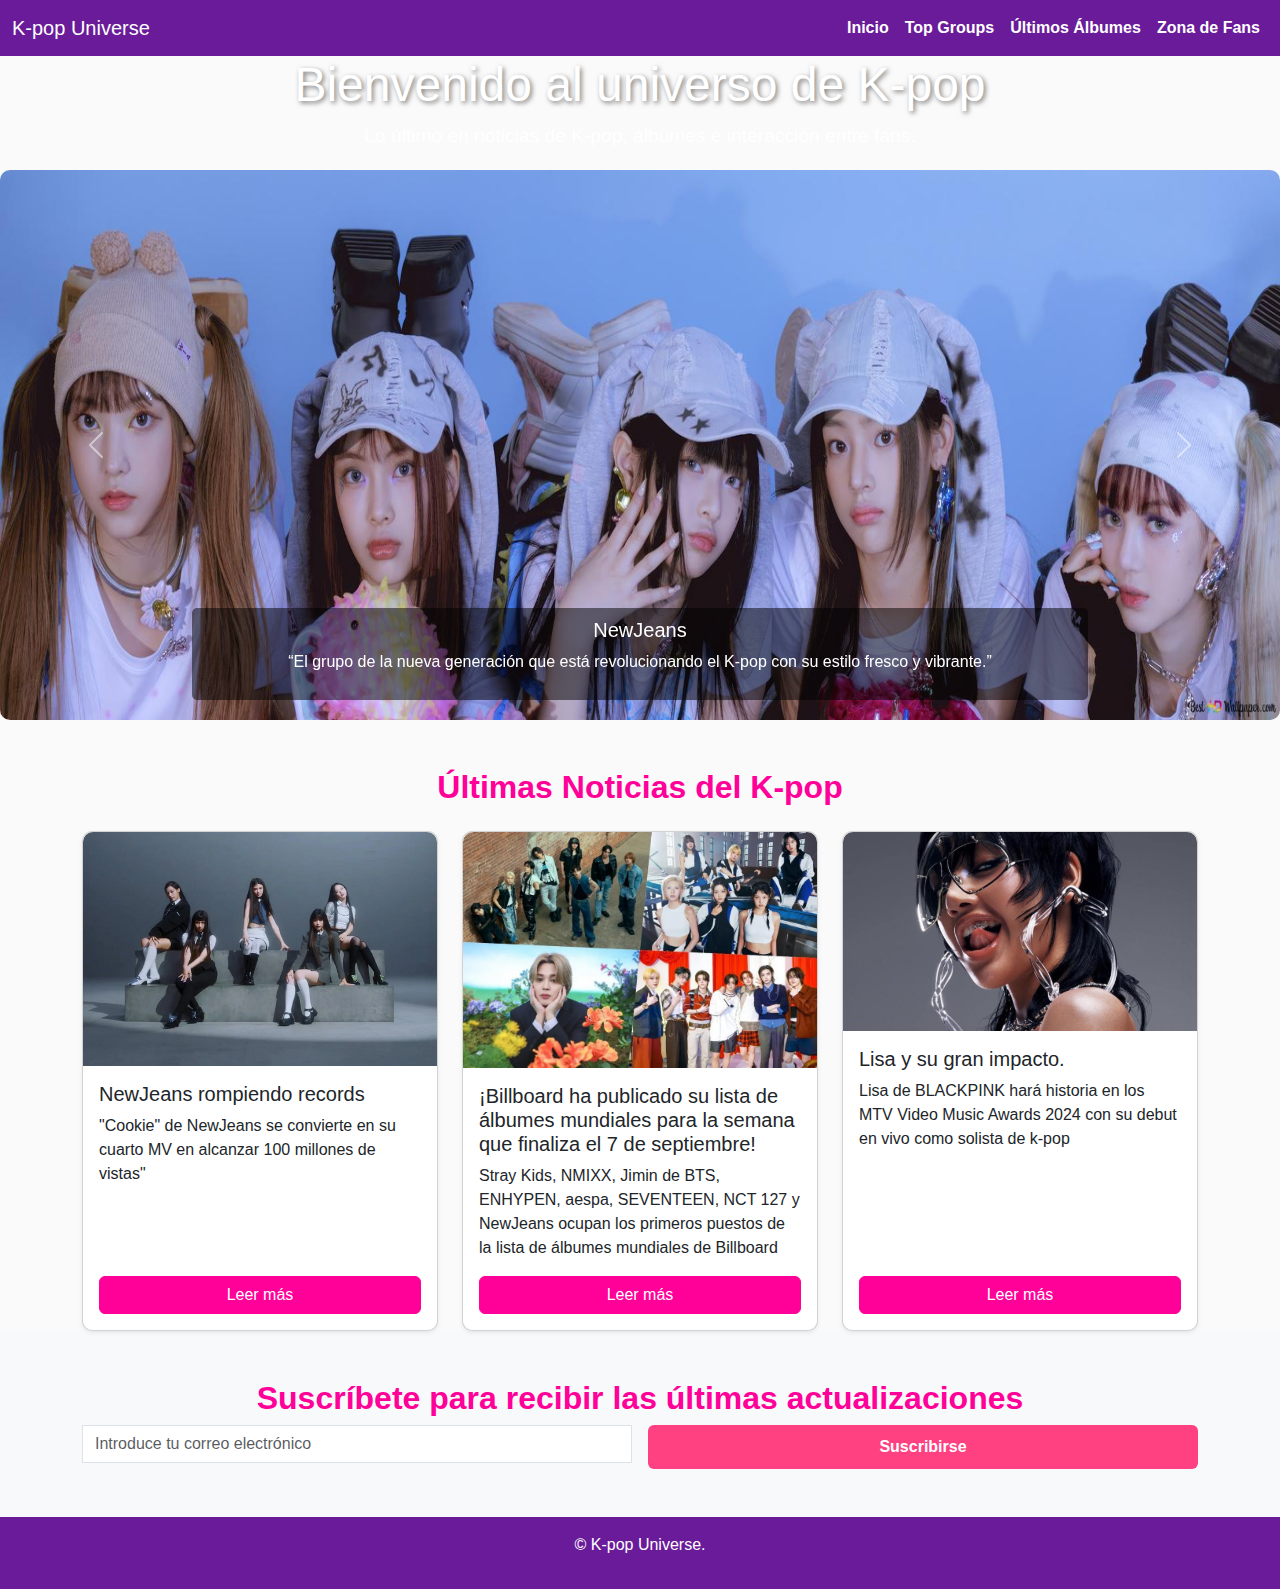
<file: proyecto/index.html>
<!DOCTYPE html>
<html lang="en">
<head>
    <meta charset="UTF-8">
    <meta name="viewport" content="width=device-width, initial-scale=1.0">
    <meta http-equiv="X-UA-Compatible" content="ie=edge">
    <title>K-pop Universe</title>
    <!-- Bootstrap CSS -->
    <link href="https://cdn.jsdelivr.net/npm/bootstrap@5.3.0/dist/css/bootstrap.min.css" rel="stylesheet">
    <!-- Custom CSS -->
    <link rel="stylesheet" href="estilo.css">
</head>
<body>
    <nav class="navbar navbar-expand-lg navbar-dark bg-purple">
        <div class="container-fluid">
            <a class="navbar-brand" href="#">K-pop Universe</a>
            <button class="navbar-toggler" type="button" data-bs-toggle="collapse" data-bs-target="#navbarNav" aria-controls="navbarNav" aria-expanded="false" aria-label="Toggle navigation">
                <span class="navbar-toggler-icon"></span>
            </button>
            <div class="collapse navbar-collapse" id="navbarNav">
                <ul class="navbar-nav ms-auto">
                    <li class="nav-item">
                        <a class="nav-link active" href="#">Inicio</a>
                    </li>
                    <li class="nav-item">
                        <a class="nav-link" href="top-groups.html">Top Groups</a>
                    </li>
                    
                    <li class="nav-item">
                        <a class="nav-link" href="#">Últimos Álbumes</a>
                    </li>
                    <li class="nav-item">
                        <a class="nav-link" href="#">Zona de Fans</a>
                    </li>
                </ul>
            </div>
        </div>
    </nav>

    <header class="hero text-center text-white py-0">
        <h1>Bienvenido al universo de K-pop</h1>
        <p>Lo último en noticias de K-pop, álbumes e interacción entre fans.</p>
    </header>
    
    <!-- Carousel -->
    <div id="groupCarousel" class="carousel slide my-0">
        <div class="carousel-inner">
            <div class="carousel-item active" data-url="nwjs.html">
                <img src="imagenes/NewJeans.jpg" class="d-block w-100" alt="NewJeans" height="550px">
                <div class="carousel-caption d-none d-md-block">
                    <h5>NewJeans</h5>
                    <p>“El grupo de la nueva generación que está revolucionando el K-pop con su estilo fresco y vibrante.”</p>
                </div>
            </div>
            <div class="carousel-item" data-url="aespa.html">
                <img src="imagenes/aespa.jpg" class="d-block w-100" alt="AESPA" height="550px">
                <div class="carousel-caption d-none d-md-block">
                    <h5>Aespa</h5>
                    <p>“El grupo que está marcando tendencias con su estilo y sus impresionantes vocales.”</p>
                </div>
            </div>
        </div>
        <button class="carousel-control-prev" type="button" data-bs-target="#groupCarousel" data-bs-slide="prev">
            <span class="carousel-control-prev-icon" aria-hidden="true"></span>
            <span class="visually-hidden">Previous</span>
        </button>
        <button class="carousel-control-next" type="button" data-bs-target="#groupCarousel" data-bs-slide="next">
            <span class="carousel-control-next-icon" aria-hidden="true"></span>
            <span class="visually-hidden">Next</span>
        </button>
    </div>
    

<!-- Noticias -->
<div class="container mt-5">
    <h2 class="text-center mb-4">Últimas Noticias del K-pop</h2>
    <div class="row g-4">
        <!-- Noticia 1 -->
        <div class="col-md-4">
            <div class="card h-100 shadow-sm">
                <img src="imagenes/cookie nwjs.webp" class="card-img-top" alt="Noticia 1">
                <div class="card-body d-flex flex-column">
                    <h5 class="card-title">NewJeans rompiendo records</h5>
                    <p class="card-text flex-grow-1">"Cookie" de NewJeans se convierte en su cuarto MV en alcanzar 100 millones de vistas"</p>
                    <button class="btn btn-primary leer-mas-btn mt-auto" data-bs-toggle="modal" data-bs-target="#noticiaModal" data-title="NewJeans lanzará nuevo álbum" data-content="¡”Cookie” de NewJeans superó 100 millones de vistas en YouTube!

                    El 13 de agosto alrededor de las 8:55PM KST, el video musical de NewJeans para “Cookie” superó 100 millones de vistas en YouTube, convirtiéndolo en su cuarto video musical en lograrlo después de “‘Hype Boy’ Official MV (Performance ver.1)”, “‘OMG’ Official MV (Performance ver.1)” y “Super Shy”.">Leer más</button>
                </div>
            </div>
        </div>

        <!-- Noticia 2 -->
        <div class="col-md-4">
            <div class="card h-100 shadow-sm">
                <img src="imagenes/STRAY, NMIXX, Entre otros..webp" class="card-img-top" alt="Noticia 2">
                <div class="card-body d-flex flex-column">
                    <h5 class="card-title">¡Billboard ha publicado su lista de álbumes mundiales para la semana que finaliza el 7 de septiembre!</h5>
                    <p class="card-text flex-grow-1">Stray Kids, NMIXX, Jimin de BTS, ENHYPEN, aespa, SEVENTEEN, NCT 127 y NewJeans ocupan los primeros puestos de la lista de álbumes mundiales de Billboard</p>
                    <button class="btn btn-primary leer-mas-btn mt-auto" data-bs-toggle="modal" data-bs-target="#noticiaModal" data-title="Aespa lidera las listas de éxitos" data-content="El último mini álbum de Stray Kids, “ATE”, encabezó la lista de álbumes mundiales por sexta semana consecutiva; 
                    
                    El segundo álbum en solitario de Jimin de BTS, “MUSE”, pasó su sexta semana consecutiva en el n.º 2 de la lista de álbumes mundiales;
                    
                    “ROMANCE : UNTOLD” de ENHYPEN se mantuvo estable en el n.º 3 en su séptima semana consecutiva en la lista de álbumes mundiales">Leer más</button>
                </div>
            </div>
        </div>

        <!-- Noticia 3 -->
        <div class="col-md-4">
            <div class="card h-100 shadow-sm">
                <img src="imagenes/lisa.jpg" class="card-img-top" alt="Noticia 3">
                <div class="card-body d-flex flex-column">
                    <h5 class="card-title">Lisa y su gran impacto.</h5>
                    <p class="card-text flex-grow-1">Lisa de BLACKPINK hará historia en los MTV Video Music Awards 2024 con su debut en vivo como solista de k-pop</p>
                    <button class="btn btn-primary leer-mas-btn mt-auto" data-bs-toggle="modal" data-bs-target="#noticiaModal" data-title="BTS en su gira mundial" data-content="En esta ocasión, Lisa, una de las integrantes de la girlband, se prepara para hacer historia como la primera solista de k-pop en presentarse en los MTV Video Music Awards 2024 (VMAs). ">Leer más</button>
                </div>
            </div>
        </div>
    </div>
</div>

<!-- Modal mostrar la noticia -->
<div class="modal fade" id="noticiaModal" tabindex="-1" aria-labelledby="noticiaModalLabel" aria-hidden="true">
    <div class="modal-dialog">
        <div class="modal-content">
            <div class="modal-header">
                <h5 class="modal-title" id="noticiaModalLabel"></h5>
                <button type="button" class="btn-close" data-bs-dismiss="modal" aria-label="Close"></button>
            </div>
            <div class="modal-body" id="noticiaModalBody"></div>
            <div class="modal-footer">
                <button type="button" class="btn btn-secondary" data-bs-dismiss="modal">Cerrar</button>
            </div>
        </div>
    </div>
</div>

    <!-- Subscription Form -->
    <section class="bg-light py-5">
        <div class="container">
            <h2 class="text-center">Suscríbete para recibir las últimas actualizaciones</h2>
            <form class="row g-3">
                <div class="col-md-6">
                    <input type="email" class="form-control" id="email" placeholder="Introduce tu correo electrónico">
                </div>
                <div class="col-md-6">
                    <button type="submit" class="btn btn-pink w-100">Suscribirse</button>
                </div>
            </form>
        </div>
    </section>

    <!-- Footer -->
    <footer class="bg-purple text-white text-center py-3">
        <p>&copy; K-pop Universe.</p>
    </footer>

    <!-- Bootstrap JS -->
    <script src="https://cdn.jsdelivr.net/npm/bootstrap@5.3.0/dist/js/bootstrap.bundle.min.js"></script>
    <!-- Custom JavaScript -->
    <script src="script.js"></script>
</body>
</html>
</file>
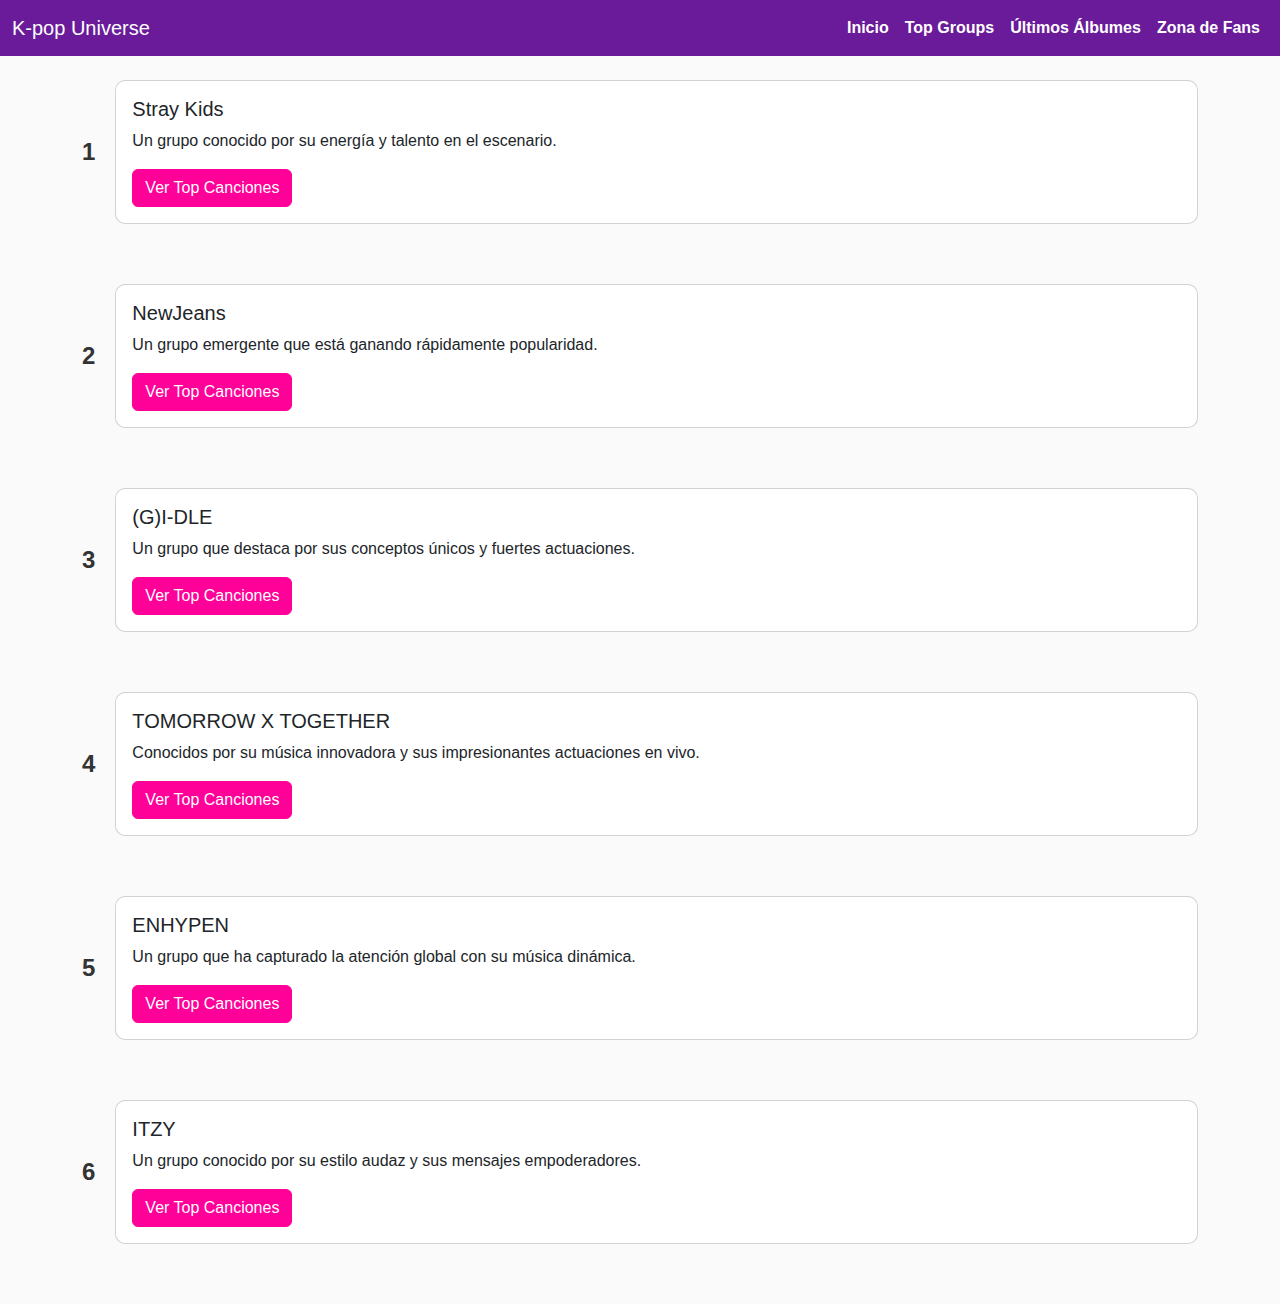
<file: proyecto/top-groups.html>
<!DOCTYPE html>
<html lang="en">
<head>
    <meta charset="UTF-8">
    <meta name="viewport" content="width=device-width, initial-scale=1.0">
    <meta http-equiv="X-UA-Compatible" content="ie=edge">
    <title>Top 100 Grupos de K-pop</title>
    <!-- Bootstrap CSS -->
    <link href="https://cdn.jsdelivr.net/npm/bootstrap@5.3.0/dist/css/bootstrap.min.css" rel="stylesheet">
    <!-- Custom CSS -->
    <link rel="stylesheet" href="estilo.css">
</head>
<body>
    <!-- Navbar -->
    <nav class="navbar navbar-expand-lg navbar-dark bg-purple">
        <div class="container-fluid">
            <a class="navbar-brand" href="index.html">K-pop Universe</a>
            <button class="navbar-toggler" type="button" data-bs-toggle="collapse" data-bs-target="#navbarNav" aria-controls="navbarNav" aria-expanded="false" aria-label="Toggle navigation">
                <span class="navbar-toggler-icon"></span>
            </button>
            <div class="collapse navbar-collapse" id="navbarNav">
                <ul class="navbar-nav ms-auto">
                    <li class="nav-item">
                        <a class="nav-link" href="index.html">Inicio</a>
                    </li>
                    <li class="nav-item">
                        <a class="nav-link active" href="top-groups.html">Top Groups</a>
                    </li>
                    <li class="nav-item">
                        <a class="nav-link" href="#">Últimos Álbumes</a>
                    </li>
                    <li class="nav-item">
                        <a class="nav-link" href="#">Zona de Fans</a>
                    </li>
                </ul>
            </div>
        </div>
    </nav>

    <!-- Lista de grupos con números de ranking -->
    <div class="container mt-4">
        <div class="ranking-list">
            <!-- Tarjeta de grupo Stray Kids -->
            <div class="ranking-item">
                <div class="ranking-number">1</div>
                <div class="card h-100">
                    <div class="card-body">
                        <h5 class="card-title">Stray Kids</h5>
                        <p class="card-text">Un grupo conocido por su energía y talento en el escenario.</p>
                        <!-- Botón para ver las canciones del grupo -->
                        <button class="btn btn-primary ver-canciones-btn" data-bs-toggle="modal" data-bs-target="#cancionesModal" data-grupo="Stray Kids" data-cancion1="God's Menu" data-imagen1="imagenes/gods menu skz.jpg" data-cancion2="Back Door" data-imagen2="imagenes/back door.jpg" data-cancion3="Thunderous" data-imagen3="imagenes/thunderous.jpg">Ver Top Canciones</button>
                    </div>
                </div>
            </div>

            <!-- Tarjeta de grupo NewJeans -->
            <div class="ranking-item">
                <div class="ranking-number">2</div>
                <div class="card h-100">
                    <div class="card-body">
                        <h5 class="card-title">NewJeans</h5>
                        <p class="card-text">Un grupo emergente que está ganando rápidamente popularidad.</p>
                        <!-- Botón para ver las canciones del grupo -->
                        <button class="btn btn-primary ver-canciones-btn" data-bs-toggle="modal" data-bs-target="#cancionesModal" data-grupo="NewJeans" data-cancion1="Attention" data-imagen1="imagenes/attention.jpg" data-cancion2="Hype Boy" data-imagen2="imagenes/hype-boy.jpg" data-cancion3="Hurt" data-imagen3="imagenes/hurt.jpg">Ver Top Canciones</button>
                    </div>
                </div>
            </div>

            <!-- Tarjeta de grupo (G)I-DLE -->
            <div class="ranking-item">
                <div class="ranking-number">3</div>
                <div class="card h-100">
                    <div class="card-body">
                        <h5 class="card-title">(G)I-DLE</h5>
                        <p class="card-text">Un grupo que destaca por sus conceptos únicos y fuertes actuaciones.</p>
                        <!-- Botón para ver las canciones del grupo -->
                        <button class="btn btn-primary ver-canciones-btn" data-bs-toggle="modal" data-bs-target="#cancionesModal" data-grupo="(G)I-DLE" data-cancion1="Tomboy" data-imagen1="imagenes/tomboy.jpg" data-cancion2="Hwaa" data-imagen2="imagenes/hwaa.jpg" data-cancion3="LION" data-imagen3="imagenes/lion.jpg">Ver Top Canciones</button>
                    </div>
                </div>
            </div>

            <!-- Tarjeta de grupo TOMORROW X TOGETHER -->
            <div class="ranking-item">
                <div class="ranking-number">4</div>
                <div class="card h-100">
                    <div class="card-body">
                        <h5 class="card-title">TOMORROW X TOGETHER</h5>
                        <p class="card-text">Conocidos por su música innovadora y sus impresionantes actuaciones en vivo.</p>
                        <!-- Botón para ver las canciones del grupo -->
                        <button class="btn btn-primary ver-canciones-btn" data-bs-toggle="modal" data-bs-target="#cancionesModal" data-grupo="TOMORROW X TOGETHER" data-cancion1="Blue Hour" data-imagen1="imagenes/blue hour.jpg" data-cancion2="Can't You See Me?" data-imagen2="imagenes/cant you see me.jpg" data-cancion3="Anti-Romantic" data-imagen3="imagenes/anti romantic.jpg">Ver Top Canciones</button>
                    </div>
                </div>
            </div>

            <!-- Tarjeta de grupo ENHYPEN -->
            <div class="ranking-item">
                <div class="ranking-number">5</div>
                <div class="card h-100">
                    <div class="card-body">
                        <h5 class="card-title">ENHYPEN</h5>
                        <p class="card-text">Un grupo que ha capturado la atención global con su música dinámica.</p>
                        <!-- Botón para ver las canciones del grupo -->
                        <button class="btn btn-primary ver-canciones-btn" data-bs-toggle="modal" data-bs-target="#cancionesModal" data-grupo="ENHYPEN" data-cancion1="Fever" data-imagen1="imagenes/fever.jpg" data-cancion2="Drunk-Dazed" data-imagen2="imagenes/drunk dazed.jpg" data-cancion3="Tamed-Dashed" data-imagen3="imagenes/tamed dashed.jpg">Ver Top Canciones</button>
                    </div>
                </div>
            </div>

            <!-- Tarjeta de grupo ITZY -->
            <div class="ranking-item">
                <div class="ranking-number">6</div>
                <div class="card h-100">
                    <div class="card-body">
                        <h5 class="card-title">ITZY</h5>
                        <p class="card-text">Un grupo conocido por su estilo audaz y sus mensajes empoderadores.</p>
                        <!-- Botón para ver las canciones del grupo -->
                        <button class="btn btn-primary ver-canciones-btn" data-bs-toggle="modal" data-bs-target="#cancionesModal" data-grupo="ITZY" data-cancion1="Wannabe" data-imagen1="imagenes/wannabe.jpg" data-cancion2="Not Shy" data-imagen2="imagenes/not shy.jpg" data-cancion3="Loco" data-imagen3="imagenes/loco.jpg">Ver Top Canciones</button>
                    </div>
                </div>
            </div>

        </div>
    </div>

    <!-- Modal para ver las canciones -->
    <div class="modal fade" id="cancionesModal" tabindex="-1" aria-labelledby="cancionesModalLabel" aria-hidden="true">
        <div class="modal-dialog">
            <div class="modal-content">
                <div class="modal-header">
                    <h5 class="modal-title" id="cancionesModalLabel">Top Canciones</h5>
                    <button type="button" class="btn-close" data-bs-dismiss="modal" aria-label="Close"></button>
                </div>
                <div class="modal-body">
                    <!-- Aquí se actualizará el contenido con JavaScript -->
                </div>
            </div>
        </div>
    </div>

    <!-- Bootstrap JavaScript -->
    <script src="https://cdn.jsdelivr.net/npm/bootstrap@5.3.0/dist/js/bootstrap.bundle.min.js"></script>
    <script src="script.js"></script>
</body>
</html>
</file>
<file: proyecto/estilo.css>
/* Custom Styles for K-pop Universe */
body {
    font-family: 'Montserrat', sans-serif;
    background-color: #fafafa;
    color: #333;
}

/* Navbar */
.bg-purple {
    background-color: #6a1b9a;
}

.nav-link {
    color: #fff !important;
    font-weight: bold;
}

.hero h1 {
    font-size: 3rem;
    text-shadow: 2px 2px 5px rgba(0, 0, 0, 0.5);
}

.hero p {
    font-size: 1.2rem;
    margin-bottom: 20px;
}

.btn-pink {
    background-color: #ff4081;
    color: white;
    border: none;
    padding: 10px 20px;
    font-weight: bold;
    transition: background-color 0.3s ease;
}

.btn-pink:hover {
    background-color: #f50057;
}

/* Carousel */
.carousel-inner img {
    border-radius: 10px;
}

.carousel-caption {
    background: rgba(0, 0, 0, 0.5);
    border-radius: 5px;
    padding: 10px;
}

/* News Section */
.news-card {
    margin-top: 20px;
}

.news-card .card-img-top {
    border-radius: 5px;
}

/* Subscription Form */
.bg-light {
    background-color: #f8f9fa;
}

.form-control {
    border-radius: 0;
}

.btn-pink {
    background-color: #ff4081;
    color: white;
}
h2 {
    font-weight: bold;
    color: #ff0099; /* Acento llamativo */
}

.card {
    border-radius: 10px;
    transition: transform 0.2s ease-in-out;
}

.card:hover {
    transform: scale(1.05);
}

.card-img-top {
    border-top-left-radius: 10px;
    border-top-right-radius: 10px;
}

.btn-primary {
    background-color: #ff0099;
    border-color: #ff0099;
}

.btn-primary:hover {
    background-color: #e6007a;
    border-color: #e6007a;
}


/* Footer */
footer {
    background-color: #6a1b9a;
    color: white;
}

/* Ajustes para la imagen */
.img-fluid {
    max-width: 100%;
    height: auto;
}

.rounded {
    border-radius: 15px;
}

.ranking-list {
    display: flex;
    flex-direction: column;
}
.ranking-item {
    display: flex;
    align-items: center;
    margin-bottom: 60px;
}
.ranking-item .ranking-number {
    font-size: 24px;
    font-weight: bold;
    margin-right: 20px;
}
.ranking-item .card {
    flex: 1;
}
</file>
